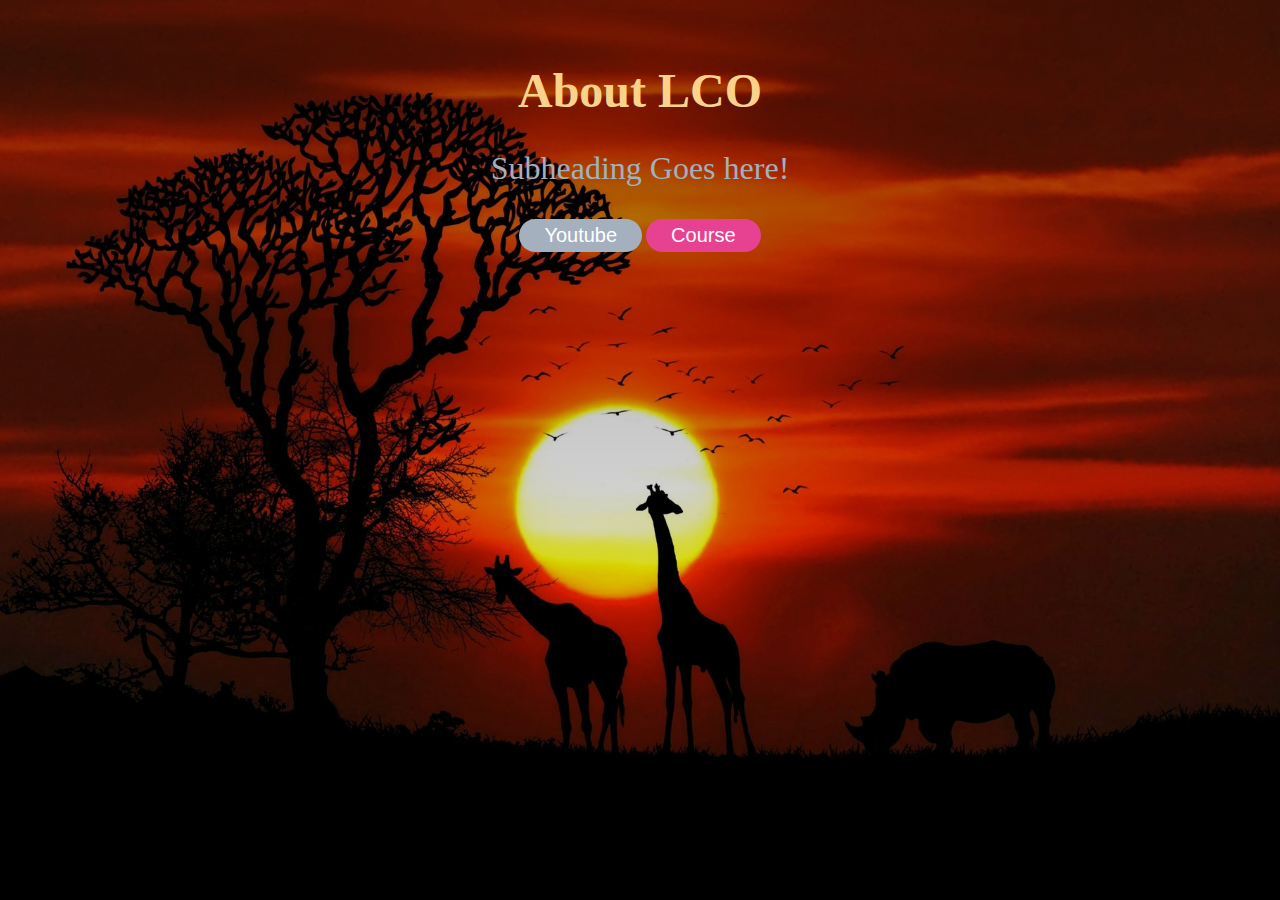
<file: project in sass/Sass project just for desktop/index.html>
<!DOCTYPE html>
<html lang="en">
<head>
    <meta charset="UTF-8">
    <meta name="viewport" content="width=device-width, initial-scale=1.0">
    <meta http-equiv="X-UA-Compatible" content="ie=edge">
    <link rel="stylesheet" href="css/style.css">
    <title>About LCO</title>
</head>
<body>
   <h1>About LCO</h1>
   <p>Subheading Goes here!</p>
    <div class="container">
        <button class=" btn-youtube">Youtube</button>
        <button class=" btn-course">Course</button>
    </div>
</body>
</html>
</file>
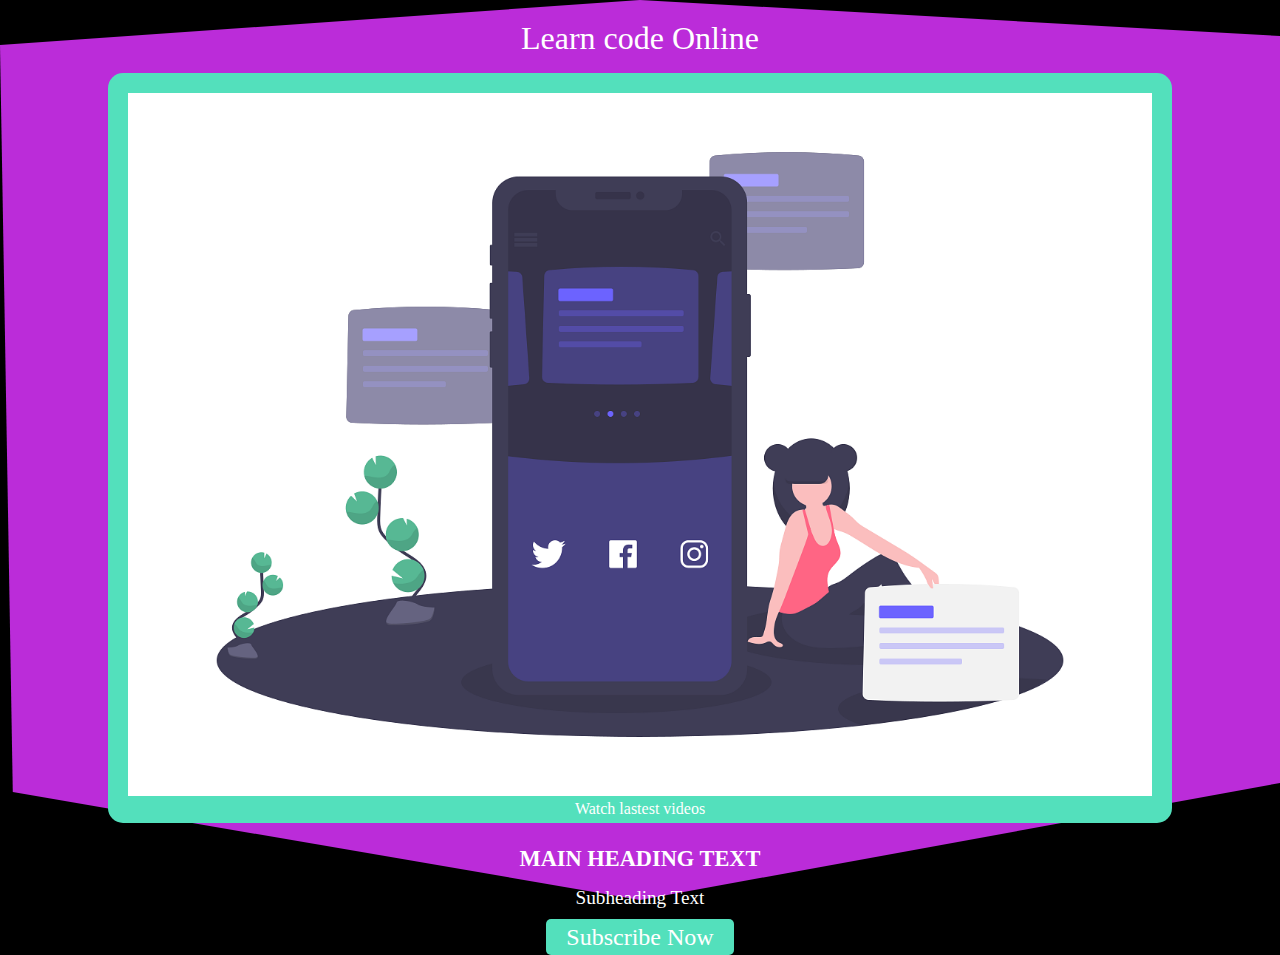
<file: project in sass/Sass project just for mobile/index.html>
<!DOCTYPE html>
<html lang="en">
<head>
    <meta charset="UTF-8">
    <meta name="viewport" content="width=device-width, initial-scale=1.0">
    <meta http-equiv="X-UA-Compatible" content="ie=edge">
    <link rel="stylesheet" href="css/style.css">
    <link rel="shortcut icon" href="favicon.ico" type="image/x-icon">
    <link rel="import" href="C:/Users/abdul/Desktop/crewmembers.html">
    <title>Document</title>
</head>
<body>
    <div class="container"></div>
    <header><a href="">Learn code Online</a></header>
    <main>
        <section id="mainpage">
            <img src="images/youtube.png" alt="youtube" width="100%" height="100%"/>
                <p>Watch lastest videos</p>
        </section>
        <section id="mainbutton">
            <h1>main Heading Text</h1>
            <p>Subheading Text</p>
            <a href="#">Subscribe Now</a>
        </section>
    </main>
</body>
</html>
</file>
<file: project in sass/Sass project just for desktop/css/style.css>
.btn-youtube, .btn-course {
  display: inline-block;
  padding: 5px 25px;
  text-align: center;
  border-radius: 25px;
  color: #fff;
  font-size: 20px;
  border: none;
  background-color: #E74292;
}

html {
  height: 100vh;
  background-image: -webkit-gradient(linear, left bottom, left top, from(rgba(0, 45, 75, 0)), to(rgba(0, 0, 0, 0.4))), url("../images/cover.jpeg");
  background-image: linear-gradient(to top, rgba(0, 45, 75, 0), rgba(0, 0, 0, 0.4)), url("../images/cover.jpeg");
  background-size: cover;
  background-repeat: no-repeat;
  background-position: center center;
}

body h1 {
  color: #FBD28B;
  text-align: center;
  margin-top: 5%;
  font-size: 3rem;
}

body p {
  color: #A4B0BD;
  text-align: center;
  font-size: 2rem;
}

.container {
  text-align: center;
}

.btn-youtube {
  background-color: #A4B0BD;
}

.btn-course {
  background-color: #E74292;
}
/*# sourceMappingURL=style.css.map */
</file>
<file: project in sass/Sass project just for mobile/css/style.css>
body, html {
  height: 100%;
}

body {
  margin: 0;
  padding: 0;
  background-color: #000;
}

body .container {
  -webkit-clip-path: polygon(50% 0%, 100% 4%, 100% 87%, 50% 100%, 1% 88%, 0 5%);
          clip-path: polygon(50% 0%, 100% 4%, 100% 87%, 50% 100%, 1% 88%, 0 5%);
  background-color: #BB2CD9;
  width: 100%;
  height: 100%;
  position: absolute;
  z-index: -1;
}

body header a {
  color: #fff;
  text-decoration: none;
  font-size: 2rem;
  text-align: center;
  padding-top: 20px;
  display: block;
}

main section#mainpage {
  background-color: #53E0BC;
  padding: 20px;
  margin: 1em auto;
  width: 80%;
  color: #fff;
  border-radius: 15px;
}

main p {
  margin: 0;
  padding: 0;
  text-align: center;
  margin-bottom: -15px;
}

main section#mainbutton {
  color: #fff;
  padding: 2px;
  text-align: center;
}

main section#mainbutton h1 {
  font-size: 1.4em;
  margin-top: 5px;
  text-transform: uppercase;
}

main section#mainbutton p {
  font-size: 1.2em;
  margin-bottom: 15px;
}

main section#mainbutton a {
  margin-top: 50px;
  color: #fff;
  background-color: #53E0BC;
  padding: 5px 20px;
  text-decoration: none;
  font-size: 1.5em;
  border-radius: 5px;
}
/*# sourceMappingURL=style.css.map */
</file>
